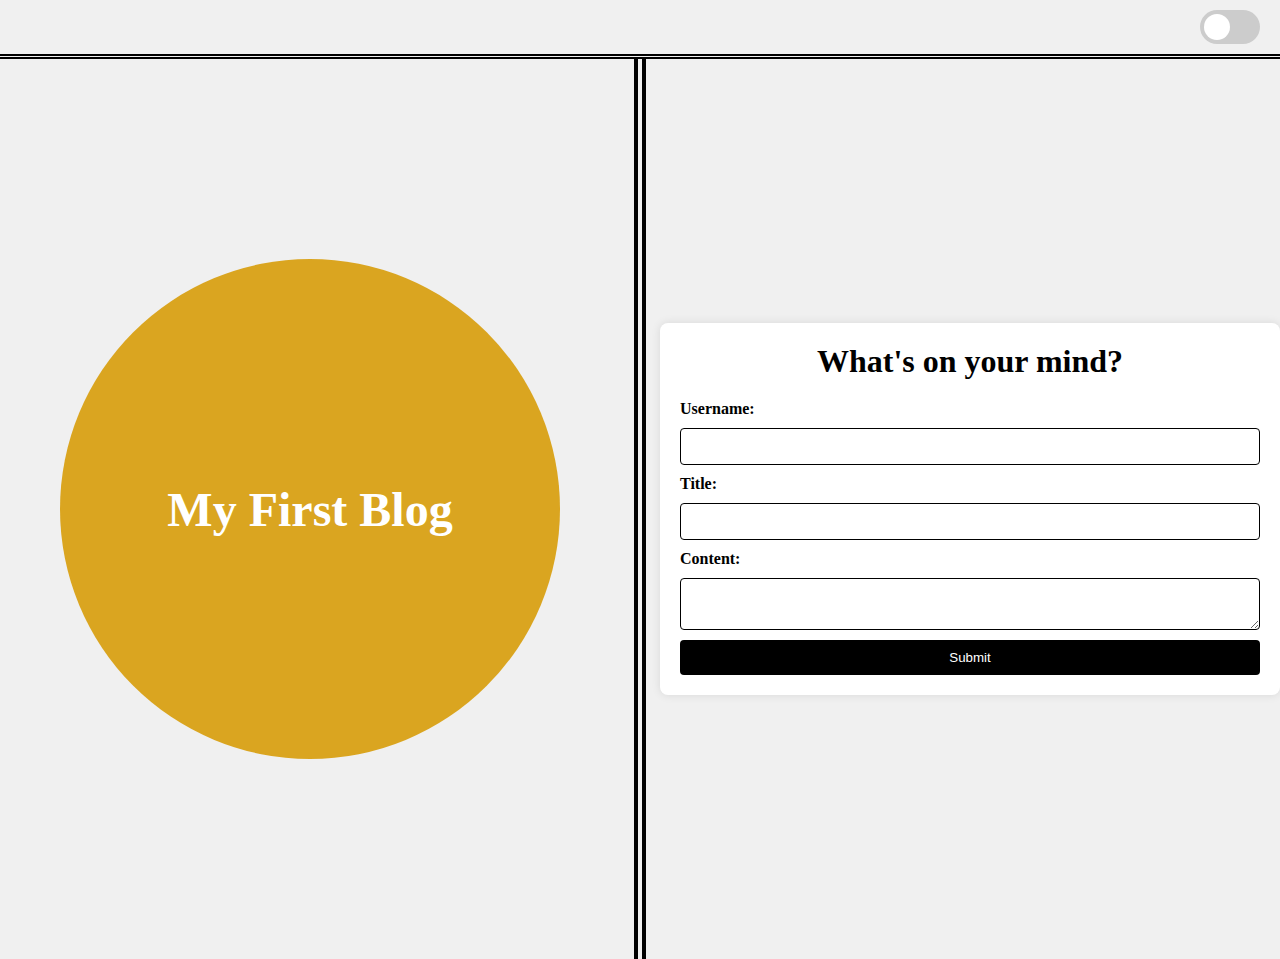
<file: index.html>
<!DOCTYPE html>
<html lang="en">
<head>
    <meta charset="UTF-8">
    <meta name="viewport" content="width=device-width, initial-scale=1.0">
    <title>My First Blog</title>
    <link rel="stylesheet" href="./assets/css/style.css">
</head>
<body>
    <header>
        <label class="switch">
            <input type="checkbox" id="dark-mode-toggle">
            <span class="slider round"></span>
        </label>
    </header>

    <main>
        <section class="left-section">
            <div class="circle">
                <p>My First Blog</p>
            </div>
        </section>
    
        <div class="main-divider"></div>
    
        <section class="right-section">
            <div class="card">
                <h1>What's on your mind?</h1>
                <form id="blog-form">
                    <label for="username">Username:</label>
                    <input type="text" name="username" id="username" required>
                
                    <label for="title">Title:</label>
                    <input type="text" name="title" id="title" required>
                
                    <label for="content">Content:</label>
                    <textarea name="content" id="content" required></textarea>
                
                    <button type="submit" class="button">Submit</button>
                </form>
            </div>
        </section>
    </main>
    <script src="./assets/js/script.js"></script>
</body>
</html>
</file>
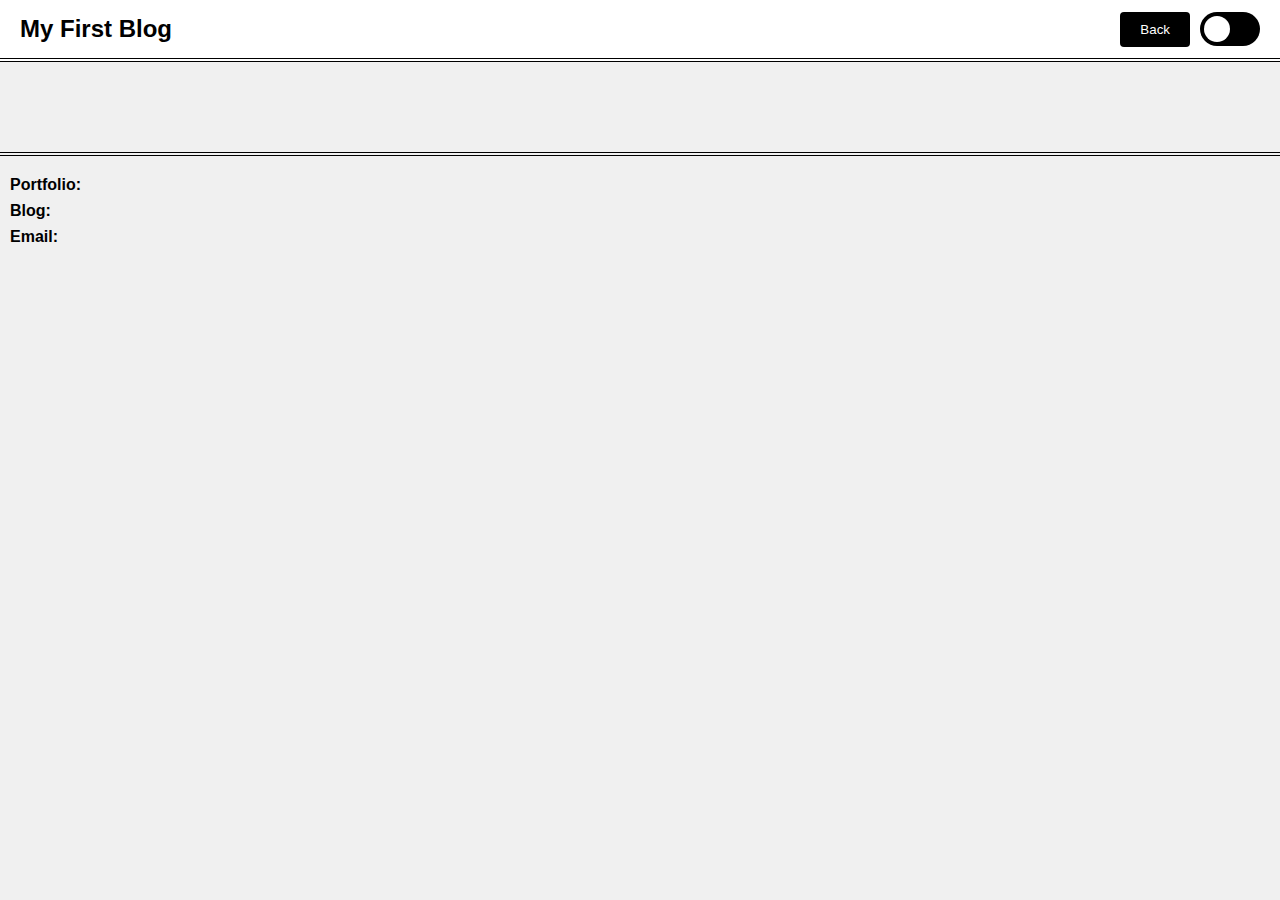
<file: posts.html>
<!DOCTYPE html>
<html lang="en">
<head>
    <meta charset="UTF-8">
    <meta name="viewport" content="width=device-width, initial-scale=1.0">
    <meta http-equiv="X-UA-Compatible" content="ie=edge">
    <link rel="stylesheet" href="./assets/css/posts.css">
    <title>My First Blog</title>
</head>
<body>
    <header>
        <div class="header-left">
            <p>My First Blog</p>
        </div>
        <div class="header-right">
            <button onclick="goBack()">Back</button>
            <label class="switch">
                <input type="checkbox" id="dark-mode-toggle">
                <span class="slider round"></span>
            </label>
        </div>
    </header>

    <main>
        <div id="blog-list" class="blog-list">
        </div>
    </main>
    
    <footer>
        <a href="https://developer-portfolio.com">Portfolio:</a><br>
        <a href="https://developer-blog.com">Blog:</a><br>
        <a href="mailto:contact@example.com">Email:</a><br>
    </footer>

    <script src="./assets/js/posts.js"></script>
</body>
</html>
</file>
<file: assets/css/style.css>
* {
    box-sizing: border-box;
    margin: 0;
    padding: 0;
}

body {
    background-color: #ffffff;
    color: black;
}

body.dark-mode {
    background-color: #333333;
    color: #ffffff;
}

header {
    display: flex;
    justify-content: flex-end;
    align-items: center;
    padding: 10px 20px;
    background-color: #f0f0f0;
    position: relative;
}

header h1 {
    margin: 0;
    font-size: 1.8em;
}

header {
    border-bottom: 5px double black;
}

.header-divider {
    position: absolute;
    top: 0;
    bottom: 0;
    left: calc(50% - 2px);
    width: 4px;
    background-color: black;
    z-index: 1;
}

.switch {
    position: relative;
    display: inline-block;
    width: 60px;
    height: 34px;
}

.switch input {
    opacity: 0;
    width: 0;
    height: 0;
}

.slider {
    position: absolute;
    cursor: pointer;
    top: 0;
    left: 0;
    right: 0;
    bottom: 0;
    background-color: #ccc;
    transition: .4s;
    border-radius: 34px;
}

.slider:before {
    position: absolute;
    content: "";
    height: 26px;
    width: 26px;
    left: 4px;
    bottom: 4px;
    background-color: white;
    transition: .4s;
    border-radius: 50%;
}

input:checked + .slider {
    background-color: #2196F3;
}

input:checked + .slider:before {
    transform: translateX(26px);
}

.slider.round {
    border-radius: 34px;
}

main {
    display: flex;
    justify-content: space-around;
    align-items: center;
    height: 100vh;
    background-color: #f0f0f0;
}

.left-section {
    flex: 1;
    display: flex;
    justify-content: center;
    align-items: center;
    text-align: center;
    font-size: 50px;
    margin-right: 20px;
    position: relative;
}

.circle {
    width: 500px;
    height: 500px;
    border-radius: 50%;
    background-color: goldenrod;
    display: flex;
    justify-content: center;
    align-items: center;
    color: white;
    font-size: 48px;
    font-weight: bold;
    position: absolute;
    top: 50%;
    left: 50%;
    transform: translate(-50%, -50%);
}

.right-section {
    flex: 1;
    margin-left: 20px;
}

.card {
    background-color: white;
    padding: 20px;
    border-radius: 8px;
    box-shadow: 0 0 10px rgba(0, 0, 0, 0.1);
}

.card h1 {
    margin-bottom: 20px;
    text-align: center;
    font-weight: bold;
    color: black;
}

form {
    display: grid;
    gap: 10px;
}

label {
    font-weight: bold;
}

input[type="text"],
textarea {
    width: 100%;
    padding: 10px;
    border: 1px solid black;
    border-radius: 4px;
    box-sizing: border-box;
    transition: border-color 0.3s;
}

input[type="text"]:hover,
textarea:hover {
    border-color: #2196F3;
}

input[type="text"]:focus,
textarea:focus {
    outline: none;
    border-color: #2196F3;
}

button {
    background-color: black;
    color: white;
    border: none;
    padding: 10px 20px;
    cursor: pointer;
    border-radius: 4px;
}

button:hover {
    background-color: #2196F3;
}

main {
    position: relative;
}

.main-divider {
    position: absolute;
    top: 0;
    bottom: 0;
    left: calc(50% - 2px);
    width: 4px;
    background-color: transparent;
}

.main-divider::before,
.main-divider::after {
    content: "";
    position: absolute;
    top: 0;
    bottom: 0;
    width: 2px;
    background-color: black;
    border-left: double 2px black;
}

.main-divider::before {
    left: -4px;
}

.main-divider::after {
    right: -4px;
}
</file>
<file: assets/css/posts.css>
* {
    box-sizing: border-box;
    margin: 0;
    padding: 0;
}

body {
    font-family: Arial, sans-serif;
    line-height: 1.6;
    background-color: #f0f0f0;
    color: black;
}

header {
    display: flex;
    justify-content: space-between;
    align-items: center;
    padding: 10px 20px;
    background-color: white;
    border-bottom: 4px double black;
}

.header-left {
    flex: 1;
}

.header-left p {
    font-weight: bold;
    font-size: 1.5em;
}

.header-right {
    display: flex;
    align-items: center;
}

.header-right button {
    background-color: black;
    color: white;
    border: none;
    padding: 10px 20px;
    cursor: pointer;
    border-radius: 4px;
    margin-right: 10px;
}

.switch {
    position: relative;
    display: inline-block;
    width: 60px;
    height: 34px;
}

.switch input {
    opacity: 0;
    width: 0;
    height: 0;
}

.slider {
    position: absolute;
    cursor: pointer;
    top: 0;
    left: 0;
    right: 0;
    bottom: 0;
    background-color: black;
    transition: .4s;
    border-radius: 34px;
}

.slider:before {
    position: absolute;
    content: "";
    height: 26px;
    width: 26px;
    left: 4px;
    bottom: 4px;
    background-color: white;
    transition: .4s;
    border-radius: 50%;
}

input:checked + .slider {
    background-color: #2196F3;
}

input:checked + .slider:before {
    transform: translateX(26px);
}

.slider.round {
    border-radius: 34px;
}

main {
    padding: 20px;
}

.card {
    border: 2px solid black;
    padding: 10px;
    margin-bottom: 10px;
}

.card label {
    display: block;
    margin-bottom: 5px;
    border-bottom: 1px solid black;
    padding-bottom: 3px;
}

body.darkmode {
    background-color: #222;
    color: white;
}

body.darkmode header {
    background-color: #222;
    color: white;
    border-bottom-color: #555;
}

body.darkmode .header-right button {
    background-color: white;
    color: #333;
}

body.darkmode .slider {
    background-color: #777;
}

body.darkmode input:checked + .slider {
    background-color: #64B5F6;
}

body.darkmode input:checked + .slider:before {
    background-color: #f0f0f0;
}

footer {
    text-align: left;
    margin-top: 50px;
    position: relative;
    padding-top: 20px;
}
footer::before,
footer::after {
    content: '';
    position: absolute;
    top: 0;
    width: 100%;
    border-top: 4px double black;
}
footer::before {
    z-index: 1; 
}
footer::after {
    z-index: 2;
}
footer a {
    text-decoration: none;
    color: black;
    font-weight: bold;
    margin: 0 10px;
}
</file>
